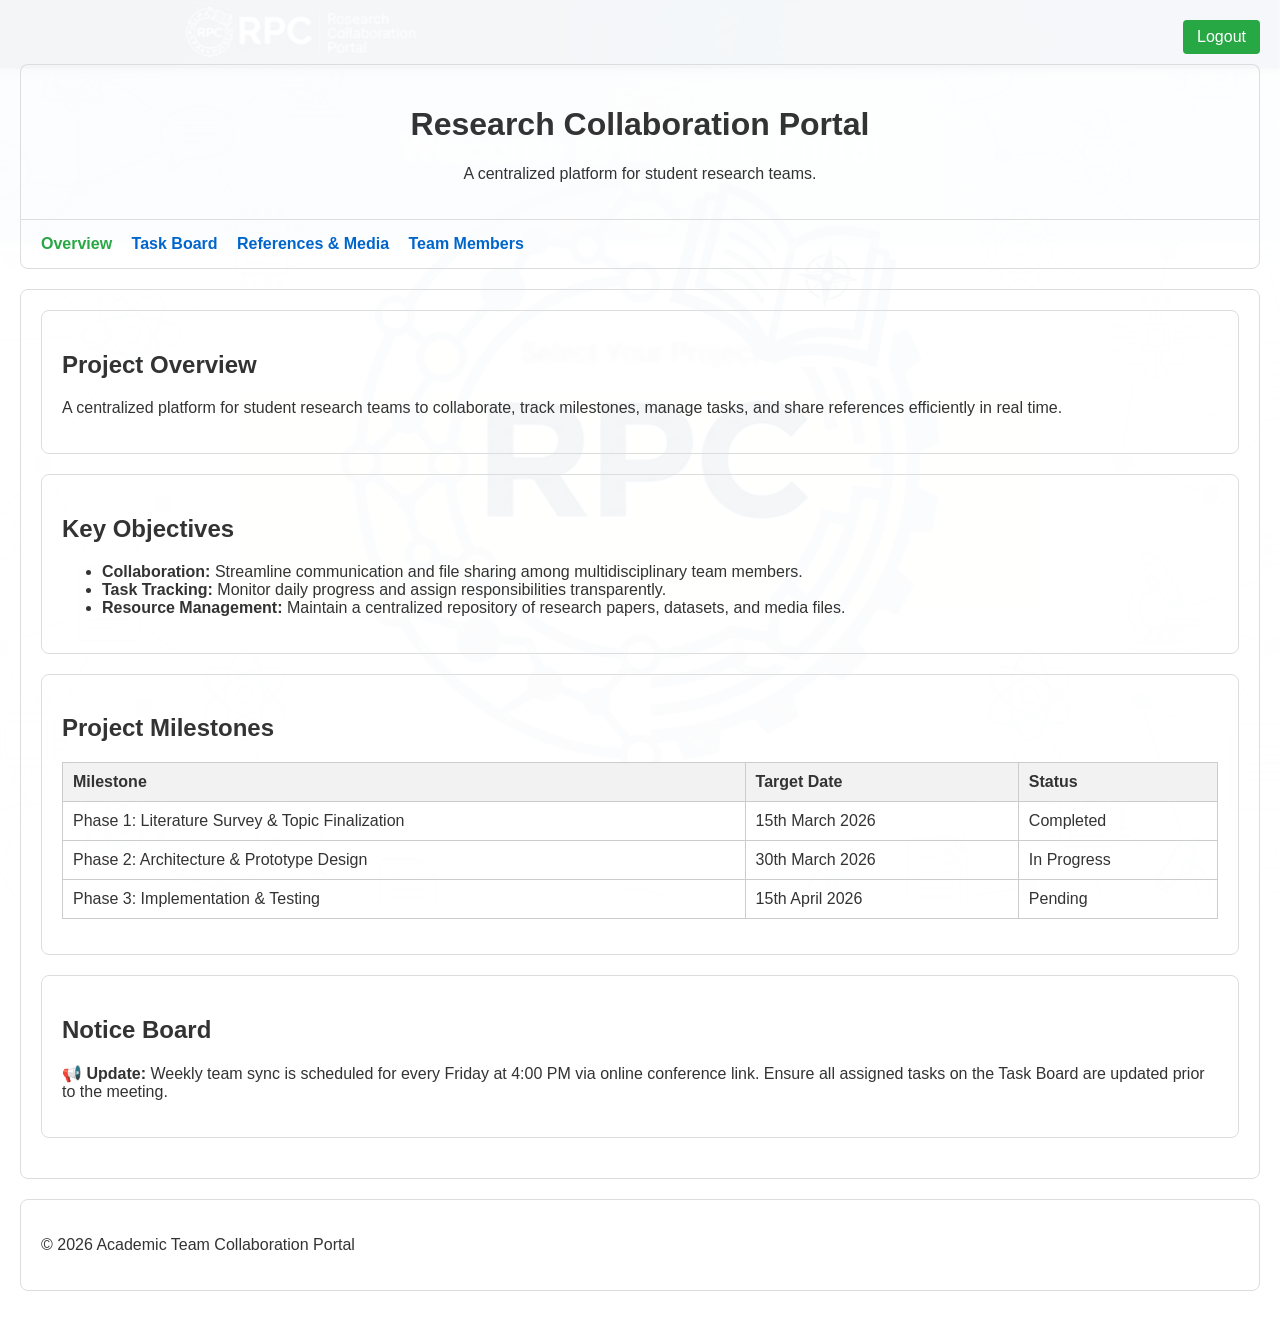
<file: index.html>
<!DOCTYPE html>
<html lang="en">
<head>
    <meta charset="UTF-8">
    <meta name="viewport" content="width=device-width, initial-scale=1.0">
    <title>Project Overview - RPC Portal</title>
    <link rel="stylesheet" href="style.css">
</head>
<body>

    <a class="logout-button" href="login.html">Logout</a>

    <header role="banner">
        <h1>Research Collaboration Portal</h1>
        <p>A centralized platform for student research teams.</p>
        
    </header>

    <nav aria-label="Main Navigation" >
        <a href="index.html" class="active">Overview</a>
        <a href="tasks.html">Task Board</a>
        <a href="references.html">References & Media</a>
        <a href="team.html">Team Members</a>
    </nav>

    <main>
       
    <!-- Overview Section -->
    <section>
        <h2>Project Overview</h2>
        <p>A centralized platform for student research teams to collaborate, track milestones, manage tasks, and share references efficiently in real time.</p>
    </section>

    <!-- Project Objectives Section -->
    <section>
        <h2>Key Objectives</h2>
        <ul>
            <li><strong>Collaboration:</strong> Streamline communication and file sharing among multidisciplinary team members.</li>
            <li><strong>Task Tracking:</strong> Monitor daily progress and assign responsibilities transparently.</li>
            <li><strong>Resource Management:</strong> Maintain a centralized repository of research papers, datasets, and media files.</li>
        </ul>
    </section>

    <!-- Milestones Section -->
    <section>
        <h2>Project Milestones</h2>
        <table>
            <thead>
                <tr>
                    <th>Milestone</th>
                    <th>Target Date</th>
                    <th>Status</th>
                </tr>
            </thead>
            <tbody>
                <tr>
                    <td>Phase 1: Literature Survey & Topic Finalization</td>
                    <td>15th March 2026</td>
                    <td>Completed</td>
                </tr>
                <tr>
                    <td>Phase 2: Architecture & Prototype Design</td>
                    <td>30th March 2026</td>
                    <td>In Progress</td>
                </tr>
                <tr>
                    <td>Phase 3: Implementation & Testing</td>
                    <td>15th April 2026</td>
                    <td>Pending</td>
                </tr>
            </tbody>
        </table>
    </section>

    <!-- Announcements / Notice Board -->
    <section>
        <h2>Notice Board</h2>
        <p>📢 <strong>Update:</strong> Weekly team sync is scheduled for every Friday at 4:00 PM via online conference link. Ensure all assigned tasks on the Task Board are updated prior to the meeting.</p>
    </section>

    </main>

    <footer role="contentinfo">
        <p>&copy; 2026 Academic Team Collaboration Portal</p>
    </footer>

</body>
</html>
</file>
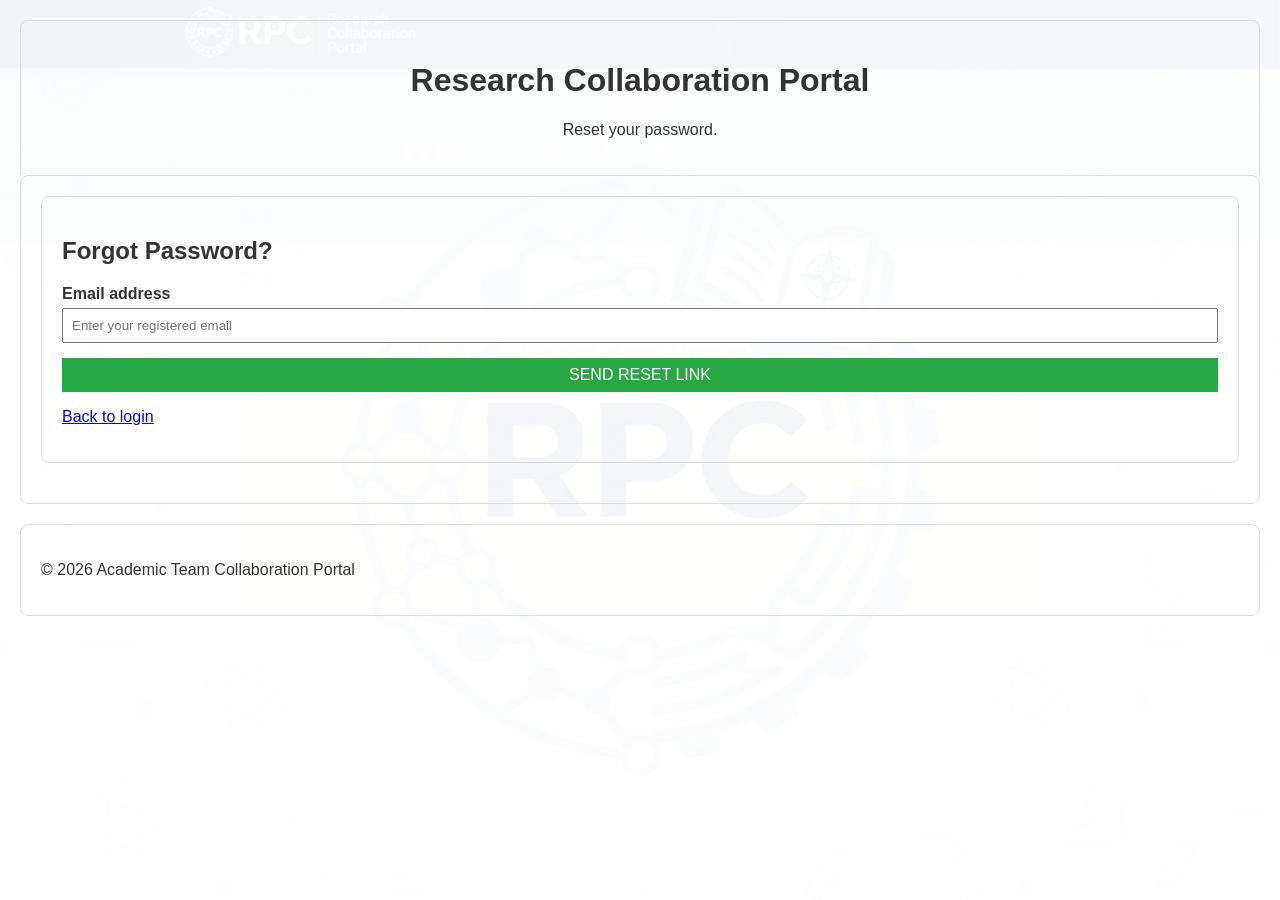
<file: forgot-password.html>
<!DOCTYPE html>
<html lang="en">
<head>
    <meta charset="UTF-8">
    <meta name="viewport" content="width=device-width, initial-scale=1.0">
    <title>Forgot Password - RPC Portal</title>
    <link rel="stylesheet" href="style.css">
</head>
<body>
    <header role="banner">
        <h1>Research Collaboration Portal</h1>
        <p>Reset your password.</p>
    </header>

    <main>
        <section>
            <h2>Forgot Password?</h2>
            
            <form action="login.html" method="get">
                <label for="email">Email address</label>
                <input id="email" type="email" placeholder="Enter your registered email" required>
                <button type="submit">SEND RESET LINK</button>
            </form>
            <p><a href="login.html">Back to login</a></p>
        </section>
    </main>

    <footer role="contentinfo">
        <p>&copy; 2026 Academic Team Collaboration Portal</p>
    </footer>
</body>
</html>
</file>
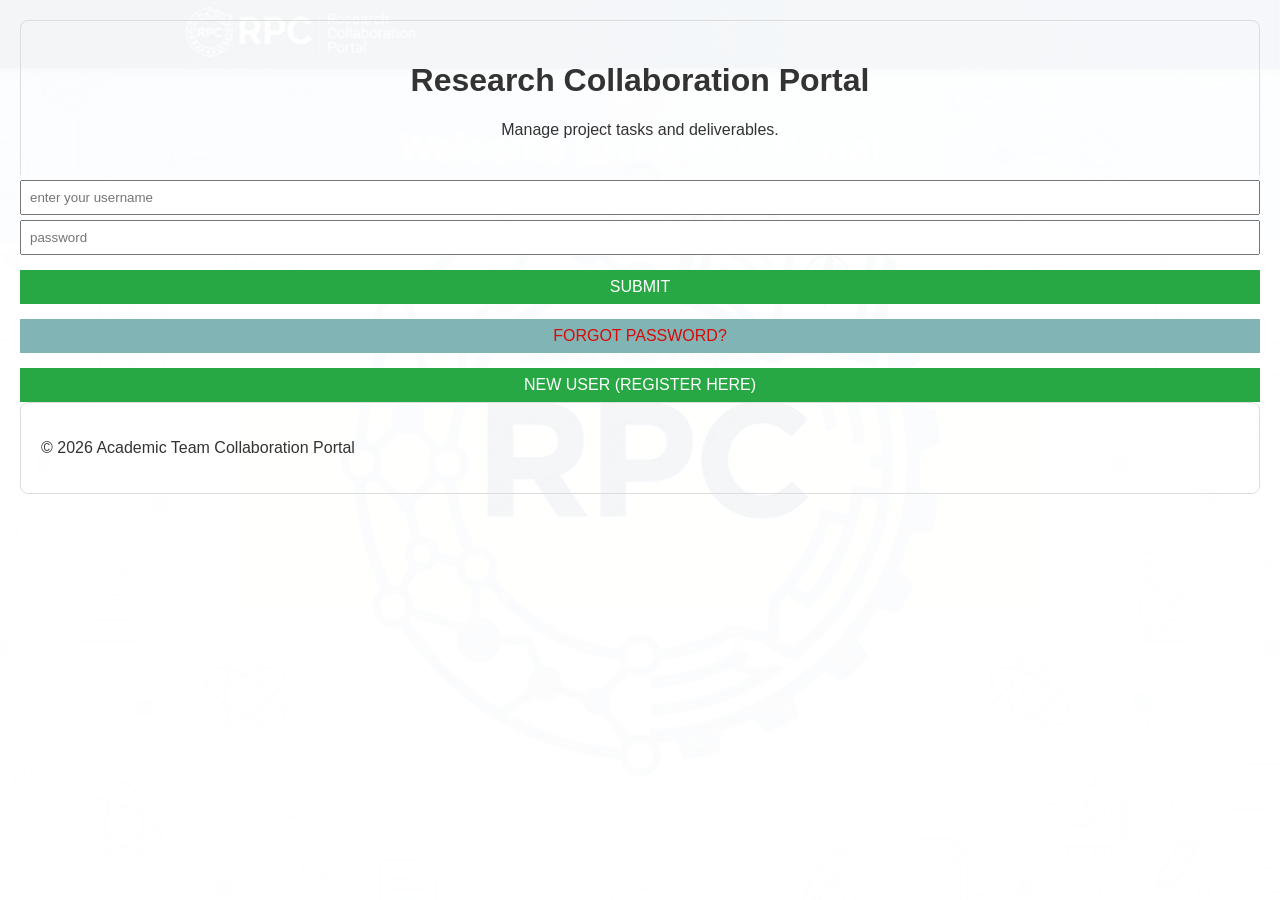
<file: login.html>
<!DOCTYPE html>
<html>
    <head>
        <meta charset="UTF-8">
    <meta name="viewport" content="width=device-width, initial-scale=1.0">
    <title>References & Media - RPC Portal</title>
    <link rel="stylesheet" href="style.css">
    </head>
    <body>
        
        <header role="banner">
        <h1>Research Collaboration Portal</h1>
        <p>Manage project tasks and deliverables.</p>
    </header>

    
    </nav>
        <form action="index.html" method="get">
            <input placeholder="enter your username" required> 
            <input placeholder="password" required>
           <button type="submit">
            SUBMIT </button>
            <a class="recovery-link" href="forgot-password.html">FORGOT PASSWORD?</a>
            <a class="registration-link" href="register.html">NEW USER (REGISTER HERE)</a>

        </form>
         <footer role="contentinfo">
        <p>&copy; 2026 Academic Team Collaboration Portal</p>
    </footer>
    </body>
</html>
</file>
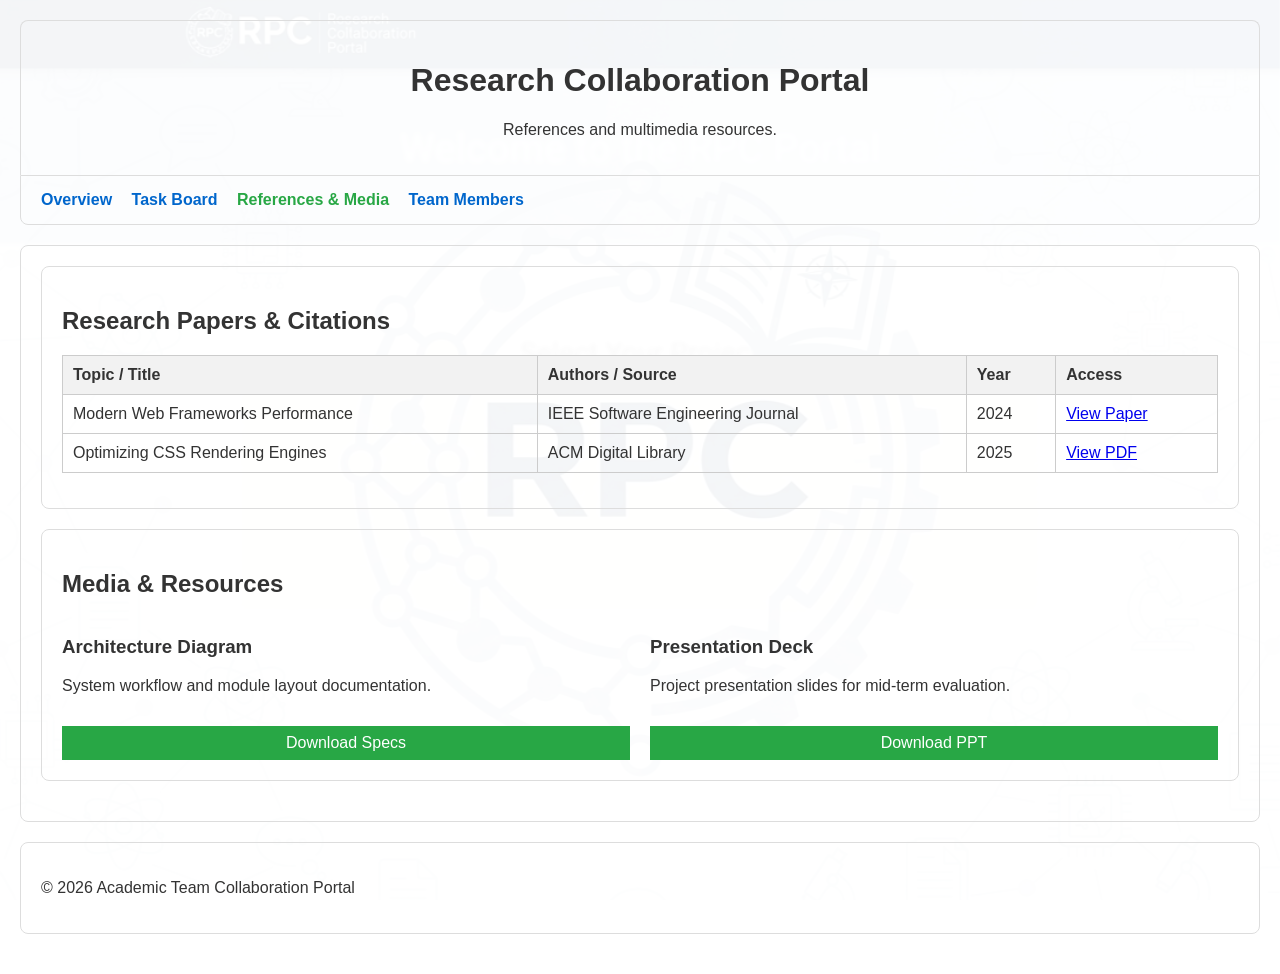
<file: references.html>
<!DOCTYPE html>
<html lang="en">
<head>
    <meta charset="UTF-8">
    <meta name="viewport" content="width=device-width, initial-scale=1.0">
    <title>References & Media - RPC Portal</title>
    <link rel="stylesheet" href="style.css">
</head>
<body>

    <header role="banner">
        <h1>Research Collaboration Portal</h1>
        <p>References and multimedia resources.</p>
    </header>

    <nav aria-label="Main Navigation">
        <a href="index.html">Overview</a>
        <a href="tasks.html">Task Board</a>
        <a href="references.html" class="active">References & Media</a>
        <a href="team.html">Team Members</a>
    </nav>

    <main>
    <section>
        <h2>Research Papers & Citations</h2>
        <table>
            <thead>
                <tr>
                    <th>Topic / Title</th>
                    <th>Authors / Source</th>
                    <th>Year</th>
                    <th>Access</th>
                </tr>
            </thead>
            <tbody>
                <tr>
                    <td>Modern Web Frameworks Performance</td>
                    <td>IEEE Software Engineering Journal</td>
                    <td>2024</td>
                    <td><a href="#" target="_blank">View Paper</a></td>
                </tr>
                <tr>
                    <td>Optimizing CSS Rendering Engines</td>
                    <td>ACM Digital Library</td>
                    <td>2025</td>
                    <td><a href="#" target="_blank">View PDF</a></td>
                </tr>
            </tbody>
        </table>
    </section>

    <section>
        <h2>Media & Resources</h2>
        <div class="media-container">
            <div class="media-box">
                <h3>Architecture Diagram</h3>
                <p>System workflow and module layout documentation.</p>
                <button type="button">Download Specs</button>
            </div>
            <div class="media-box">
                <h3>Presentation Deck</h3>
                <p>Project presentation slides for mid-term evaluation.</p>
                <button type="button">Download PPT</button>
            </div>
        </div>
    </section>
</main>

    <footer role="contentinfo">
        <p>&copy; 2026 Academic Team Collaboration Portal</p>
    </footer>

</body>
</html>
</file>
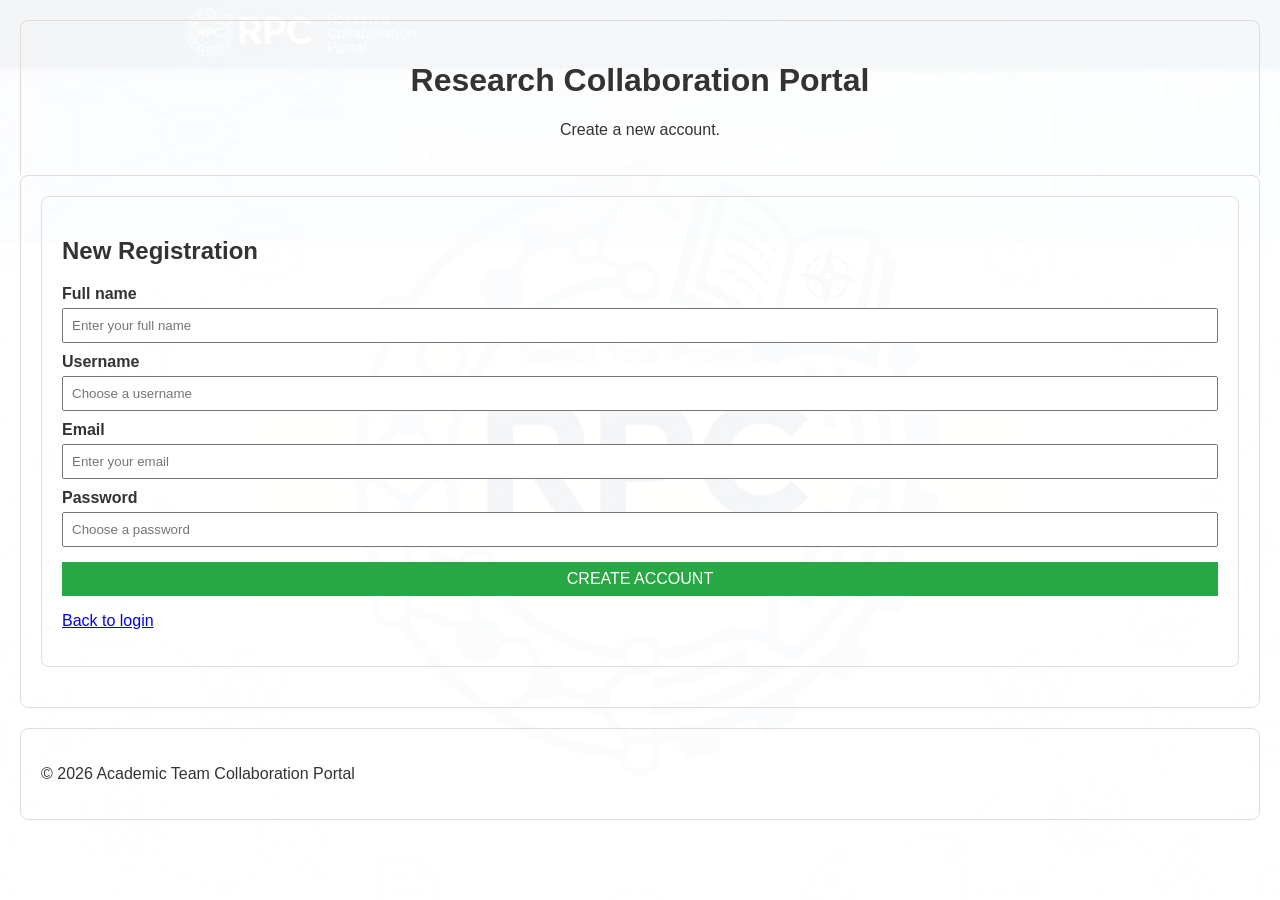
<file: register.html>
<!DOCTYPE html>
<html lang="en">
<head>
    <meta charset="UTF-8">
    <meta name="viewport" content="width=device-width, initial-scale=1.0">
    <title>New Registration - RPC Portal</title>
    <link rel="stylesheet" href="style.css">
</head>
<body>
    <header role="banner">
        <h1>Research Collaboration Portal</h1>
        <p>Create a new account.</p>
    </header>

    <main>
        <section>
            <h2>New Registration</h2>
            <form action="login.html" method="get">
                <label for="full-name">Full name</label>
                <input id="full-name" type="text" placeholder="Enter your full name" required>

                <label for="username">Username</label>
                <input id="username" type="text" placeholder="Choose a username" required>

                <label for="email">Email</label>
                <input id="email" type="email" placeholder="Enter your email" required>

                <label for="password">Password</label>
                <input id="password" type="password" placeholder="Choose a password" required>

                <button type="submit">CREATE ACCOUNT</button>
            </form>
            <p><a href="login.html">Back to login</a></p>
        </section>
    </main>

    <footer role="contentinfo">
        <p>&copy; 2026 Academic Team Collaboration Portal</p>
    </footer>
</body>
</html>
</file>
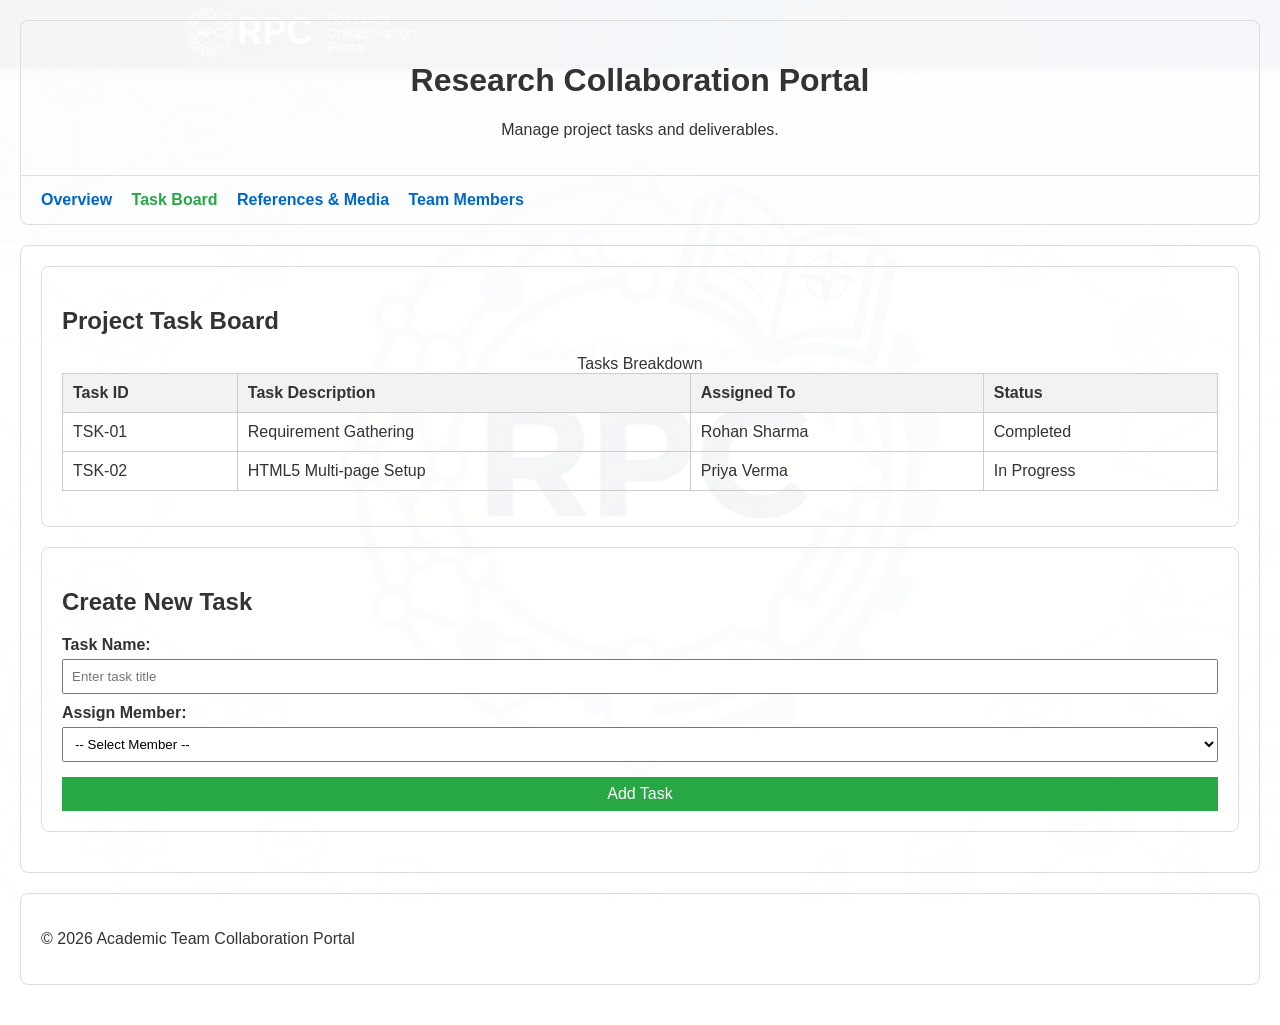
<file: tasks.html>
<!DOCTYPE html>
<html lang="en">
<head>
    <meta charset="UTF-8">
    <meta name="viewport" content="width=device-width, initial-scale=1.0">
    <title>Task Board - RPC Portal</title>
    <link rel="stylesheet" href="style.css">
</head>
<body>

    <header role="banner">
        <h1>Research Collaboration Portal</h1>
        <p>Manage project tasks and deliverables.</p>
    </header>

    <nav aria-label="Main Navigation">
        <a href="index.html">Overview</a>
        <a href="tasks.html" class="active">Task Board</a>
        <a href="references.html">References & Media</a>
        <a href="team.html">Team Members</a>
    </nav>

    <main>
        <section>
            <h2>Project Task Board</h2>
            <table>
                <caption>Tasks Breakdown</caption>
                <thead>
                    <tr>
                        
                        <th scope="col">Task ID</th>
                        <th scope="col">Task Description</th>
                        <th scope="col">Assigned To</th>
                        <th scope="col">Status</th>
                    </tr>
                </thead>
                <tbody>
                    <tbody id="task-table-body">
                    <tr>
                        <td>TSK-01</td>
                        <td>Requirement Gathering</td>
                        <td>Rohan Sharma</td>
                        <td>Completed</td>
                    </tr>
                    <tr>
                        <td>TSK-02</td>
                        <td>HTML5 Multi-page Setup</td>
                        <td>Priya Verma</td>
                        <td>In Progress</td>
                    </tr>
                </tbody>
            </table>
        </section>

        <section>
            <h2>Create New Task</h2>
            <form action="#" method="post">
                <label for="task-title">Task Name:</label>
                <input type="text" id="task-title" name="task_title" required placeholder="Enter task title">

                <label for="assignee">Assign Member:</label>
<select id="assignee" name="assignee" required>
    <option value="">-- Select Member --</option>
    <option value="abhishek">Abhishek Sharma</option>
    <option value="rohit">Rohit Sharma</option>
    <option value="">Harmanpreet Kaur</option>
    <option value="amit">Narendra Modi</option>
    <option value="virat">Virat Kohli</option>
    <option value="shashank">Shashank Singh</option>
</select>
                </select>

                <button type="submit">Add Task</button>
            </form>
        </section>
    </main>

    <footer role="contentinfo">
        <p>&copy; 2026 Academic Team Collaboration Portal</p>
    </footer>
    <script>
    // Page load hone par saved tasks load karna
    document.addEventListener("DOMContentLoaded", function() {
        loadTasks();
    });

    // Form submit handle karna
    document.querySelector("form").addEventListener("submit", function(event) {
        event.preventDefault(); // Page reload hone se rokega

        // Inputs se value lena
        const title = document.getElementById("task-title").value;
        const assignee = document.getElementById("assignee").options[document.getElementById("assignee").selectedIndex].text;
        const taskId = "TSK-0" + (document.querySelectorAll("#task-table-body tr").length + 1);

        // Naya Row Table mein Add karna
        const tableBody = document.getElementById("task-table-body");
        const newRow = `
            <tr>
                <td>${taskId}</td>
                <td>${title}</td>
                <td>${assignee}</td>
                <td>Pending</td>
            </tr>
        `;
        tableBody.innerHTML += newRow;

        // Form reset karna
        document.querySelector("form").reset();
    });
</script>

</body>
</html>
</file>
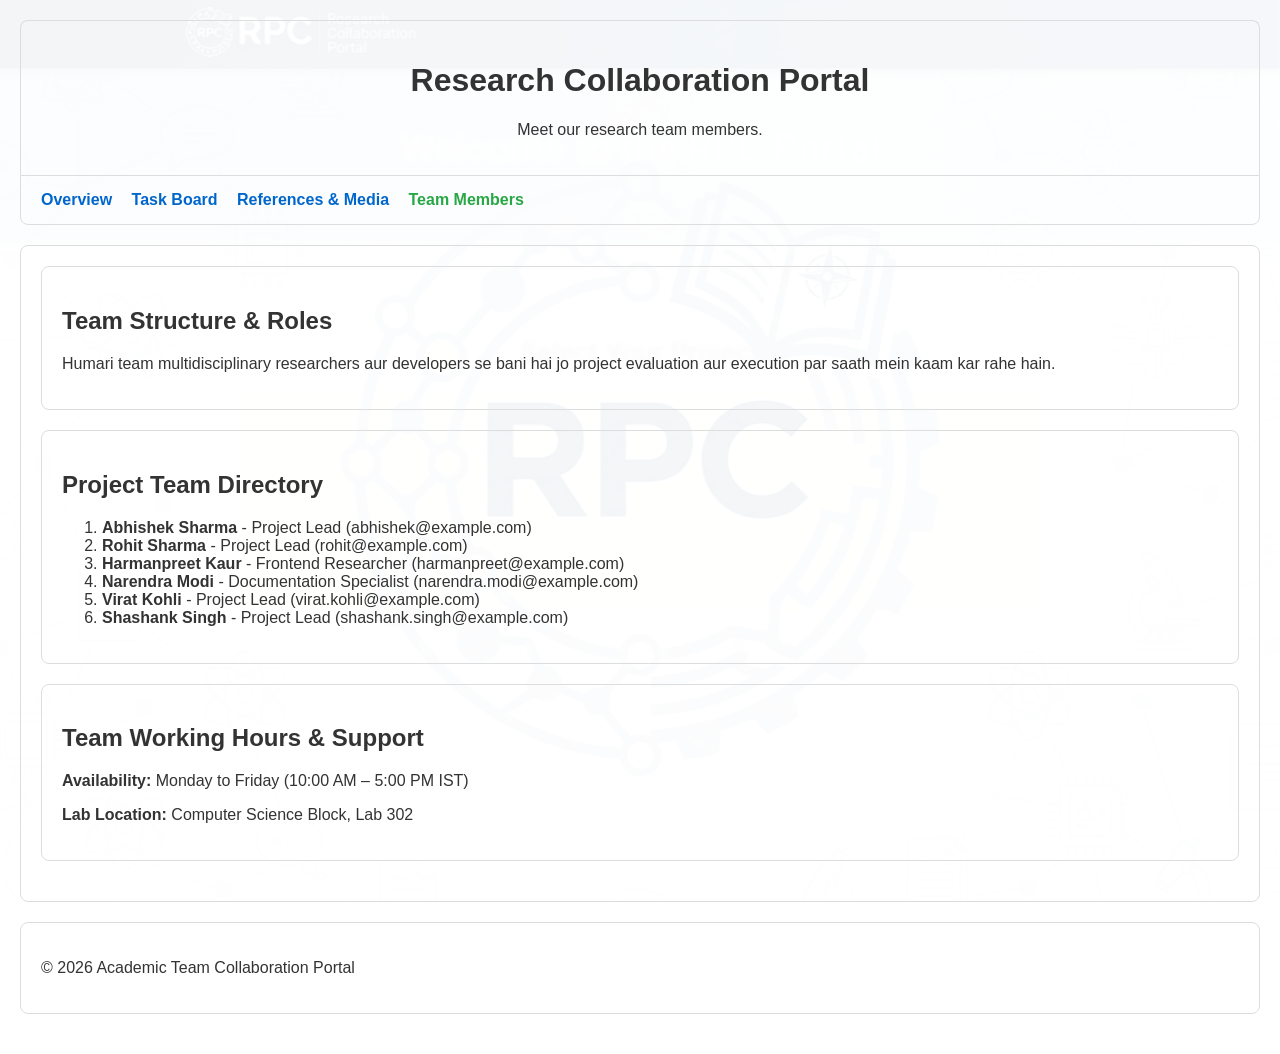
<file: team.html>
<!DOCTYPE html>
<html lang="en">
<head>
    <meta charset="UTF-8">
    <meta name="viewport" content="width=device-width, initial-scale=1.0">
    <title>Team Members - RPC Portal</title>
    <link rel="stylesheet" href="style.css">
   
</head>
<body>

    <header role="banner">
        <h1>Research Collaboration Portal</h1>
        <p>Meet our research team members.</p>
    </header>

    <nav aria-label="Main Navigation">
        <a href="index.html">Overview</a>
        <a href="tasks.html">Task Board</a>
        <a href="references.html">References & Media</a>
        <a href="team.html" class="active">Team Members</a>
    </nav>

    <main>
    <section>
        <h2>Team Structure & Roles</h2>
        <p>Humari team multidisciplinary researchers aur developers se bani hai jo project evaluation aur execution par saath mein kaam kar rahe hain.</p>
    </section>

    <section>
        <h2>Project Team Directory</h2>
        <ol>
            <li><strong>Abhishek Sharma</strong> - Project Lead (abhishek@example.com)</li>
            <li><strong>Rohit Sharma</strong> - Project Lead (rohit@example.com)</li>
            <li><strong>Harmanpreet Kaur</strong> - Frontend Researcher (harmanpreet@example.com)</li>
            <li><strong>Narendra Modi</strong> - Documentation Specialist (narendra.modi@example.com)</li>
            <li><strong>Virat Kohli</strong> - Project Lead (virat.kohli@example.com)</li>
            <li><strong>Shashank Singh</strong> - Project Lead (shashank.singh@example.com)</li>
        </ol>
    </section>

    <section>
        <h2>Team Working Hours & Support</h2>
        <p><strong>Availability:</strong> Monday to Friday (10:00 AM – 5:00 PM IST)</p>
        <p><strong>Lab Location:</strong> Computer Science Block, Lab 302</p>
    </section>
</main>

    <footer role="contentinfo">
        <p>&copy; 2026 Academic Team Collaboration Portal</p>
    </footer>

</body>
</html>
</file>
<file: style.css>
/* style.css */

body {
    font-family: Arial, sans-serif;
    margin: 0;
    padding: 20px;
    color: #333;
    position: relative;
    /* background-color: #f8f9fa; */
}
body::before {
    content: "";
    position: fixed;
    top: 0;
    left: 0;
    width: 100%;
    height: 100%;
    background-image: url('bg.png'); 
    background-size: cover;
    background-repeat: no-repeat;
    background-position: center;
    opacity: 0.05; 
    z-index: -1;
    transform: translateZ(0);
    will-change: transform;
}

.logout-button {
    display: block;
    width: fit-content;
    margin-left: auto;
    padding: 8px 14px;
    margin-bottom: 10px;
    border-radius: 4px;
    background-color: #28a745;
    color: white;
    text-decoration: none;
}

.logout-button:hover {
    background-color: #218838;
}

/* Header ko upar se rounded aur neeche se flat rakhein */
header {
    /* background-color: #ffffff; */
    padding: 20px;
    border-radius: 8px 8px 0 0;
    border: 1px solid #ddd;
    border-bottom: none;
    margin-bottom: 0;
    text-align: center; /* Isse heading aur uske niche ki line center ho jayegi */
}

/* Nav ko header ke bilkul sath mein jod dein */
nav {
    /* background-color: #ffffff; */
    padding: 15px 20px;
    border-radius: 0 0 8px 8px; /* Neeche se rounded */
    border: 1px solid #ddd;
    margin-bottom: 20px;
}

 main, section, article, footer {
    /* background-color: #ffffff; */
    padding: 20px;
    margin-bottom: 20px;
    border-radius: 8px;
    border: 1px solid #ddd;
}

nav a {
    margin-right: 15px;
    text-decoration: none;
    color: hwb(210 0% 20%);
    font-weight: bold;
}

nav a.active {
    color: #28a745;
}

table {
    width: 100%;
    border-collapse: collapse;
    margin: 15px 0;
}

table, th, td {
    border: 1px solid #ccc;
}

th, td {
    padding: 10px;
    text-align: left;
}

th {
    background-color: #f2f2f2;
}

form label {
    display: block;
    margin-top: 10px;
    font-weight: bold;
}

input, select, textarea, button {
    width: 100%;
    padding: 8px;
    margin-top: 5px;
    box-sizing: border-box;
}

button {
    background-color: #28a745;
    color: white;
    border: none;
    cursor: pointer;
    font-size: 16px;
    margin-top: 15px;
}

 .registration-link {
    display: block;
    width: 100%;
    padding: 8px;
    margin-top: 15px;
    box-sizing: border-box;
    background-color: #28a745;
    color: white;
    text-align: center;
    text-decoration: none;
    font-size: 16px;
}

button:hover {
    background-color: #218838;
}

.registration-link:hover {
    background-color: #218838;
}

.recovery-link {
    display: block;
    width: 100%;
    padding: 8px;
    margin-top: 15px;
    box-sizing: border-box;
    background-color: rgb(128, 180, 181);
    color: rgb(217, 10, 7);
    text-align: center;
    text-decoration: none;
    font-size: 16px;
}

.recovery-link:hover {
    background-color: rgb(110, 160, 161);
}

.media-container {
    display: flex;
    gap: 20px;
    flex-wrap: wrap;
}

.media-box {
    flex: 1;
    min-width: 280px;
}
</file>
